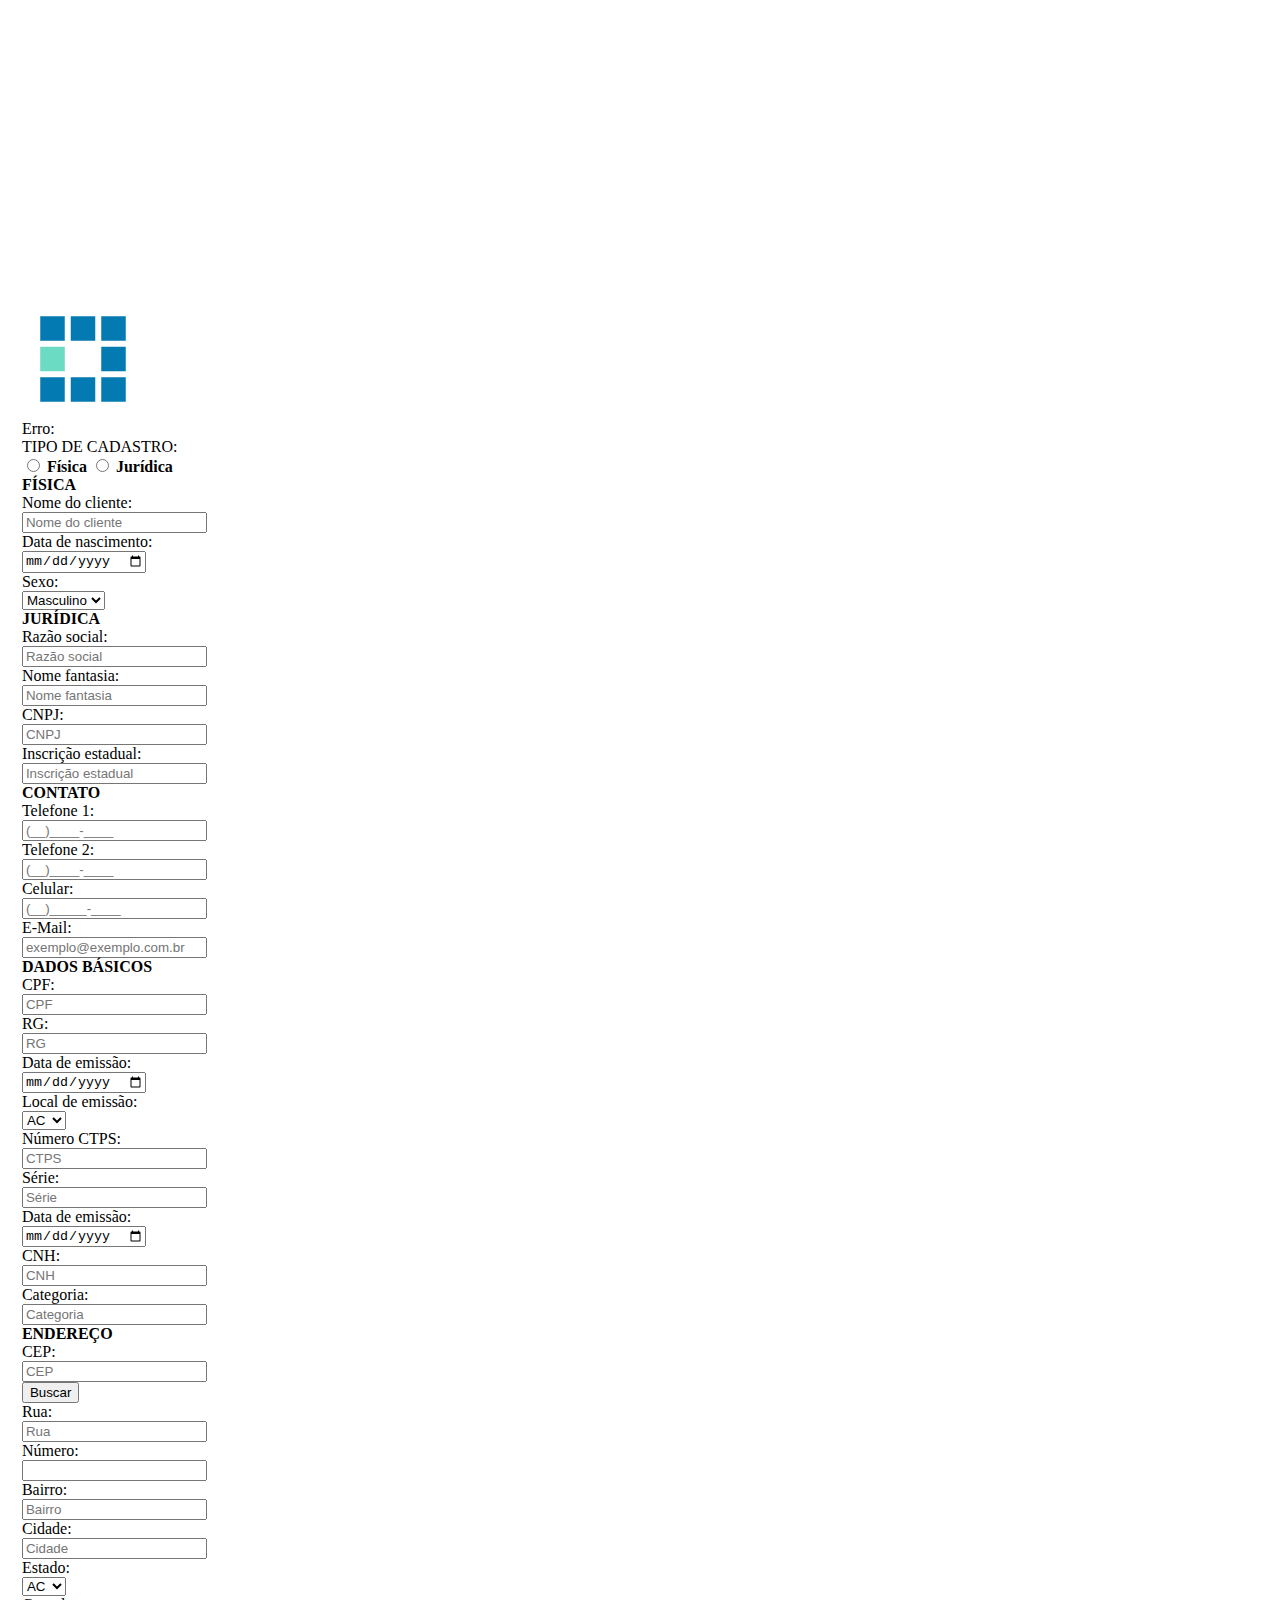
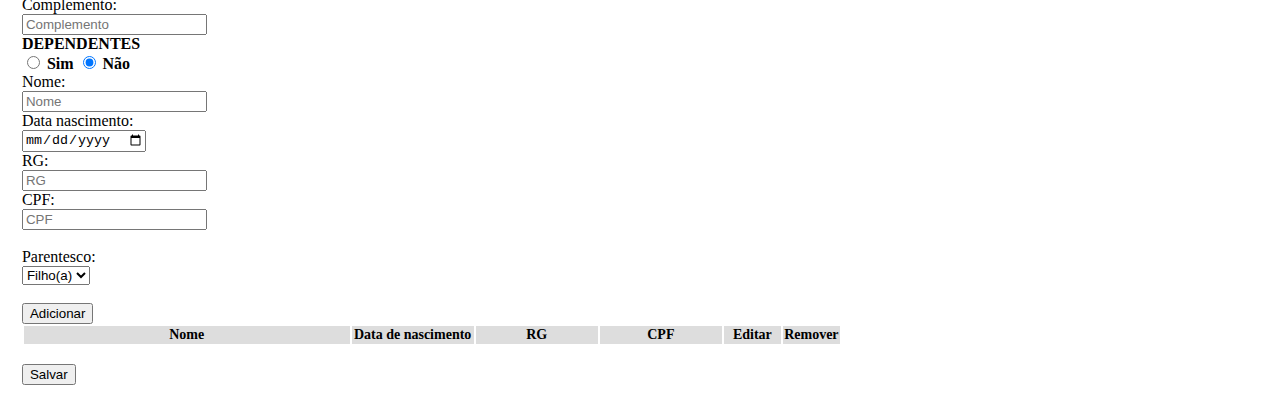
<file: Pages/cadastro_cliente.html>
<!DOCTYPE>
<html>
	<head>
		<title></title>

		
	</head>

<body>
	
	<div class="container" >
		<div class="row" >
			<div class="col-md-9" id="content" >
				
				<!--SCRIPTS -->
				<script type="text/javascript" src="../Content/js/JsPages/mascara/jquery.maskedinput-1.3.1.min.js"> </script>
				<script type="text/javascript" src="../Content/js/JsPages/cadastro_cliente.js"> 					</script>
				<!-- CSS -->
				<link rel="stylesheet" media="screen" href="../Content/css/CssPages/cadastro_cliente.css" />

				<div class="modal js-loading-bar">
					<div class="modal-dialog">   
				    	<div class="col-sm-5"></div><img class="loading" src="../Content/img/loading.gif" />  
				 	</div>
				</div>
				<div class="alert alert-danger col-sm-12" role="alert" id="alertInfo">
				  	<div class="col-sm-11">
				  		<span class="glyphicon glyphicon-exclamation-sign" aria-hidden="true"></span>
						<span class="sr-only">Erro:</span>
  						<label id="lblMessage"></label>
					</div>
  					<div class="col-sm-1">
						<span class="glyphicon glyphicon-remove remove-alert" aria-hidden="true"></span>
					</div>
					
				</div>

				<!-- FORM -->
				<form class="form-horizontal" id="frmCadCliente" required="false">
					<div class="form-group" >
						<div class="col-sm-4"></div>
						<label class="control-label">TIPO DE CADASTRO:</label>
						<div class="btn-group" data-toggle="buttons">
							<label class="btn btn-primary active" id="rdnFisica">
								<input type="radio" name="options" autocomplete="off" checked> <b>Física</b>
							</label>
							<label class="btn btn-primary" id="rdnJuridica">
								<input type="radio" name="options"  autocomplete="off"> <b>Jurídica</b>
							</label>
						</div>
					</div>
					<!-- PANEL PESSOA FÍSICA -->
					<div class="panel panel-primary " id="pnlFisica">
						<div class="panel-heading"><b>FÍSICA</b></div>
						<div class="panel-body">
						  	<div class="form-group" >
								<label class="col-sm-2  control-label col-sm-offset-0 ">Nome do cliente:</label>
							    <div class="col-sm-6" >
							    	<input type="input" class="form-control" id="txtClient" placeholder="Nome do cliente" required>
							    </div>
							    <label class="col-sm-2 control-label label-data" >Data de nascimento:</label>
							    <div class="col-sm-2">
							    	<input type="Date" class="form-control" id="txtDataNascimento" placeholder="dd/mm/aaaa" required>
							    </div>
							</div>
							<div class="form-group" >
								<label class="col-sm-2  control-label">Sexo:</label>
							    <div class="col-sm-2">
							    	<select class="form-control">
							    		<option>Masculino</option>
							    		<option>Feminino</option>
							    	</select>
							    </div>
							</div>
					  	</div>
					</div><!-- END PANEL PESSOA FÍSICA -->
					<!-- PANEL PESSOA JURIDICA -->
					<div class="panel panel-primary rdb-disable" id="pnlJuridica">
						<div class="panel-heading"><b>JURÍDICA</b></div>
						<div class="panel-body">
						  	<div class="form-group" >
								<label class="col-sm-2  control-label">Razão social:</label>
							    <div class="col-sm-4" >
							    	<input type="input" class="form-control" id="txtRazaoSocial" placeholder="Razão social" required>
							    </div>
							    <label class="col-sm-2 control-label label-data" >Nome fantasia:</label>
							    <div class="col-sm-4">
							    	<input type="Data" class="form-control" id="txtNomeFantasia" placeholder="Nome fantasia" required>
							    </div>
							</div>
							<div class="form-group" >
								<label class="col-sm-2  control-label">CNPJ:</label>
							    <div class="col-sm-2">
							    	<input type="Data" class="form-control" id="txtCNPJ" placeholder="CNPJ" required>
							    </div>
							    <div class="col-sm-2" ></div>
							    <label class="col-md-2 control-label" >Inscrição estadual:</label>
							    <div class="col-sm-2">
							    	<input type="Data" class="form-control" id="txtInscEstadual" placeholder="Inscrição estadual" required>
							    </div>
							</div>
					  	</div>
					</div><!-- END PANEL PESSOA JURIDICA -->
					<!-- PANEL CONTATO -->
					<div class="panel panel-primary rdb-disable" id="pnlJuridica">
						<div class="panel-heading"><b>CONTATO</b></div>
						<div class="panel-body">
						  	<div class="form-group" >
								<label class="col-sm-2  control-label">Telefone 1:</label>
							    <div class="col-sm-2" >
							    	<input type="input" class="form-control" id="txtTel1" placeholder="(__)____-____" required>
							    </div>
							    <label class="col-sm-2 control-label label-data" >Telefone 2:</label>
							    <div class="col-sm-2">
							    	<input type="input" class="form-control" id="txtTel2" placeholder="(__)____-____">
							    </div>
							    <label class="col-sm-2  control-label">Celular:</label>
							    <div class="col-sm-2">
							    	<input type="input" class="form-control" id="txtCel" placeholder="(__)_____-____">
							    </div>
							</div>
							<div class="form-group" >
								<label class="col-sm-2  control-label">E-Mail:</label>
							    <div class="col-sm-6">
							    	<input type="input" class="form-control" id="txtCNPJ" placeholder="exemplo@exemplo.com.br">
							    </div>
							</div>
					  	</div>
					</div><!-- END PANEL CONTATO -->
					<!-- PANEL DADOS BÁSICOS -->
					<div class="panel panel-primary" id="pnlDatadosBasicos">
						<div class="panel-heading"><b>DADOS BÁSICOS</b></div>
						<div class="panel-body">
							<div class="form-group" >
								<label class="col-sm-2  control-label">CPF:</label>
							    <div class="col-sm-2">
							    	<input type="input" class="form-control" id="txtCPF" placeholder="CPF" required>
							    </div>
							</div>
							<div class="form-group" >
								<label class="col-sm-2 control-label">RG:</label>
							    <div class="col-sm-2">
							    	<input type="" class="form-control" id="txtRG" placeholder="RG" required>
							    </div>
							    <label class="col-sm-2 control-label" >Data de emissão:</label>
							    <div class="col-sm-2" >
							    	<input type="date" class="form-control" id="txtDtEmissaoRG" placeholder="dd/mm/aaaa" required>
							    </div>
							    <label class="col-sm-2 control-label">Local de emissão:</label>
							    <div class="col-sm-1" style="width:9%">
							    	<select class="form-control">
							    		<option>AC</option>
							    		<option>AL</option>
							    		<option>AM</option>
							    		<option>BA</option>
							    		<option>CE</option>
							    		<option>DF</option>
							    		<option>ES</option>
							    		<option>GO</option>
							    		<option>MA</option>
							    		<option>MT</option>
							    		<option>MS</option>
							    		<option>MG</option>
							    		<option>PA</option>
							    		<option>PB</option>
							    		<option>PR</option>
							    		<option>PE</option>
							    		<option>PI</option>
							    		<option>RJ</option>
							    		<option>RN</option>
							    		<option>RS</option>
							    		<option>RO</option>
							    		<option>RR</option>
							    		<option>SC</option>
							    		<option>SP</option>
							    		<option>SE</option>
							    		<option>TO</option>
							    	</select>
							    </div>
							</div>
							<div class="form-group" >
								<label class="col-sm-2 control-label">Número CTPS:</label>
							    <div class="col-sm-2">
							    	<input type="input" class="form-control" id="txtCTPS" placeholder="CTPS" required>
							    </div>
							    <label class="col-sm-2 control-label">Série:</label>
							    <div class="col-sm-1" >
							    	<input type="input" class="form-control" id="txtSerie" placeholder="Série" required>
							    </div>
							    <div class="col-sm-1" ></div>
							     <label class="col-sm-2 control-label">Data de emissão:</label>
							    <div class="col-sm-2" >
							    	<input type="Date" class="form-control" id="txtDtEmissaoCTPS" placeholder="dd/mm/aaaa" required>
							    </div>
							</div>
							<div class="form-group" >
								<label class="col-sm-2 control-label">CNH:</label>
							    <div class="col-sm-2">
							    	<input type="input" class="form-control" id="txtCNH" placeholder="CNH" required>
							    </div>
							    <label class="col-sm-2 control-label">Categoria:</label>
							    <div class="col-sm-2" >
							    	<input type="input" class="form-control" id="txtCategoria" placeholder="Categoria" required>
							    </div>
							</div>
						</div>
					</div>	<!-- END PANEL DADOS BÁSICOS -->

					<!-- PANEL ENDEREÇO -->
					<div class="panel panel-primary">
						<div class="panel-heading"><b>ENDEREÇO</b></div>
						<div class="panel-body">
							<div class="form-group">
								<label class="col-sm-2 control-label">CEP:</label>
							    <div class="col-sm-2">
							    	<input type="input" class="form-control" id="txtCEP" placeholder="CEP" required>
							    </div>
							    <div class="col-xs-1">
									<button type="button" class="btn btn-default" id="btnSeachCEP">
										<span class="glyphicon glyphicon-search" aria-hidden="true"></span> Buscar
									</button>
								</div>
							</div>
					    	<div class="form-group" >
								<label class="col-sm-2 control-label">Rua:</label>
							    <div class="col-sm-6">
							    	<input type="input" class="form-control" id="txtRua" placeholder="Rua" required>
							    </div>
							    <div class="col-sm-1"></div>
							    <label class="col-sm-1 control-label">Número:</label>
							    <div class="col-sm-1" style="width:9%" >
							    	<input type="input" class="form-control" id="txtNumero" placeholder="" rquired>
							    </div>
							</div>
							<div class="form-group" >
								<label class="col-sm-2 control-label">Bairro:</label>
							    <div class="col-sm-3">
							    	<input type="input" class="form-control" id="txtBairro" placeholder="Bairro" required>
							    </div>
							    <label class="col-sm-1 control-label">Cidade:</label>
							    <div class="col-sm-3" >
							    	<input type="input" class="form-control" id="txtCidade" placeholder="Cidade" required>
							    </div>
							    <label class="col-sm-1 control-label">Estado:</label>
							   	<div class="col-sm-1" style="width:9%">
							    	<select class="form-control" id="slcEstadoEnd">
							    		<option>AC</option>
							    		<option>AL</option>
							    		<option>AM</option>
							    		<option>BA</option>
							    		<option>CE</option>
							    		<option>DF</option>
							    		<option>ES</option>
							    		<option>GO</option>
							    		<option>MA</option>
							    		<option>MT</option>
							    		<option>MS</option>
							    		<option>MG</option>
							    		<option>PA</option>
							    		<option>PB</option>
							    		<option>PR</option>
							    		<option>PE</option>
							    		<option>PI</option>
							    		<option>RJ</option>
							    		<option>RN</option>
							    		<option>RS</option>
							    		<option>RO</option>
							    		<option>RR</option>
							    		<option>SC</option>
							    		<option>SP</option>
							    		<option>SE</option>
							    		<option>TO</option>
							    	</select>
							    </div>
							</div>
							<div class="form-group" >
								<label class="col-sm-2 control-label">Complemento:</label>
							    <div class="col-sm-3">
							    	<input type="input" class="form-control" id="txtComplemento" placeholder="Complemento">
							    </div>
							</div>
					  	</div>
					</div><!-- END PANEL ENDEREÇO -->
					<!-- PANEL DEPENDENTES -->
								
					<div class="panel panel-primary" id="pnlDependentes">
						<div class="panel-heading"><b>DEPENDENTES</b>
							<div class="btn-group" data-toggle="buttons">
								<label class="btn btn-default" id="rdnSimDependente">
									<input type="radio" name="options" autocomplete="off" > <b>Sim</b>
								</label>
								<label class="btn btn-default active" id="rdnNaoDependente">
									<input type="radio" name="options"  autocomplete="off" checked > <b>Não</b>
								</label>
							</div>
						</div>
						<div class="panel-body" id="pnlBodyDependente">
							<div class="form-group">
								<label class="col-sm-2 control-label">Nome:</label>
							    <div class="col-sm-6">
							    	<input type="input" class="form-control" id="txtNomeDependente" placeholder="Nome" required>
							    </div>
							    <label class="col-sm-2 control-label">Data nascimento:</label>
							    <div class="col-sm-2" >
							    	<input type="Date" class="form-control" id="txtDtNascimentoDependente" placeholder="dd/mm/aaaa">
							    </div>
							</div>
							<div class="form-group">
								<label class="col-sm-2 control-label">RG:</label>
							    <div class="col-sm-2">
							    	<input type="input" class="form-control" id="txtRGDependente" placeholder="RG" required>
							    </div>
							    <label class="col-sm-1  control-label">CPF:</label>
							    <div class="col-sm-2">
							    	<input type="input" class="form-control" id="txtCPFDependente" placeholder="CPF" required>
							    </div>
							    <div class="col-sm-1">&nbsp</div>
							    <label class="col-sm-2 control-label">Parentesco:</label>
							    <div class="col-sm-2" >
							    	<select class="form-control">
							    		<option>Filho(a)</option>
							    	</select>
							    </div>
							</div>
							<div class="form-group">
								<div class="col-sm-2">&nbsp</div>
								<div class="col-sm-1">
										<button id="btnAddDependent" type="button" class="btn btn-default btn-responsive" >
											<span class="glyphicon glyphicon-plus" aria-hidden="true"></span> Adicionar
										</button>
										<button id="btnEditDependent" type="button" class="btn btn-default" style="display:none;" >
											<span class="glyphicon glyphicon-saved" aria-hidden="true"></span> Salvar edição
										</button>
								</div>
							</div>
							<div class="form-group">
								<table class="table table-striped table-bordered">
									<thead>
										<tr bgcolor="dddddd" class="">
											<th class="column-formated-1">Nome</th>
											<th class="column-formated-2">Data de nascimento</th>
											<th class="column-formated-2">RG</th>
											<th class="column-formated-2">CPF</th>
											<th class="column-formated-3" >Editar</th>
											<th class="column-formated-3">Remover</th>
										</tr>
									</thead>
									<tbody id="tbItens">
									</tbody>
								</table>
							</div>
						</div>
					</div><!-- END DEPENDENTES -->
					<!-- PANEL SALVAR -->
					<div class="form-group">
							<div class="col-sm-5">&nbsp</div>
							<div class="col-sm-1">
								<button type="submit" class="btn btn-lg btn-primary">
								  <i class="glyphicon glyphicon-floppy-save icon-white"></i> Salvar
								</button>
							</div>
					</div><!-- PANEL SALVAR -->
				</form><!-- END FORM -->
			</div>
		</div>
	</div>
</body>
</html>
</file>
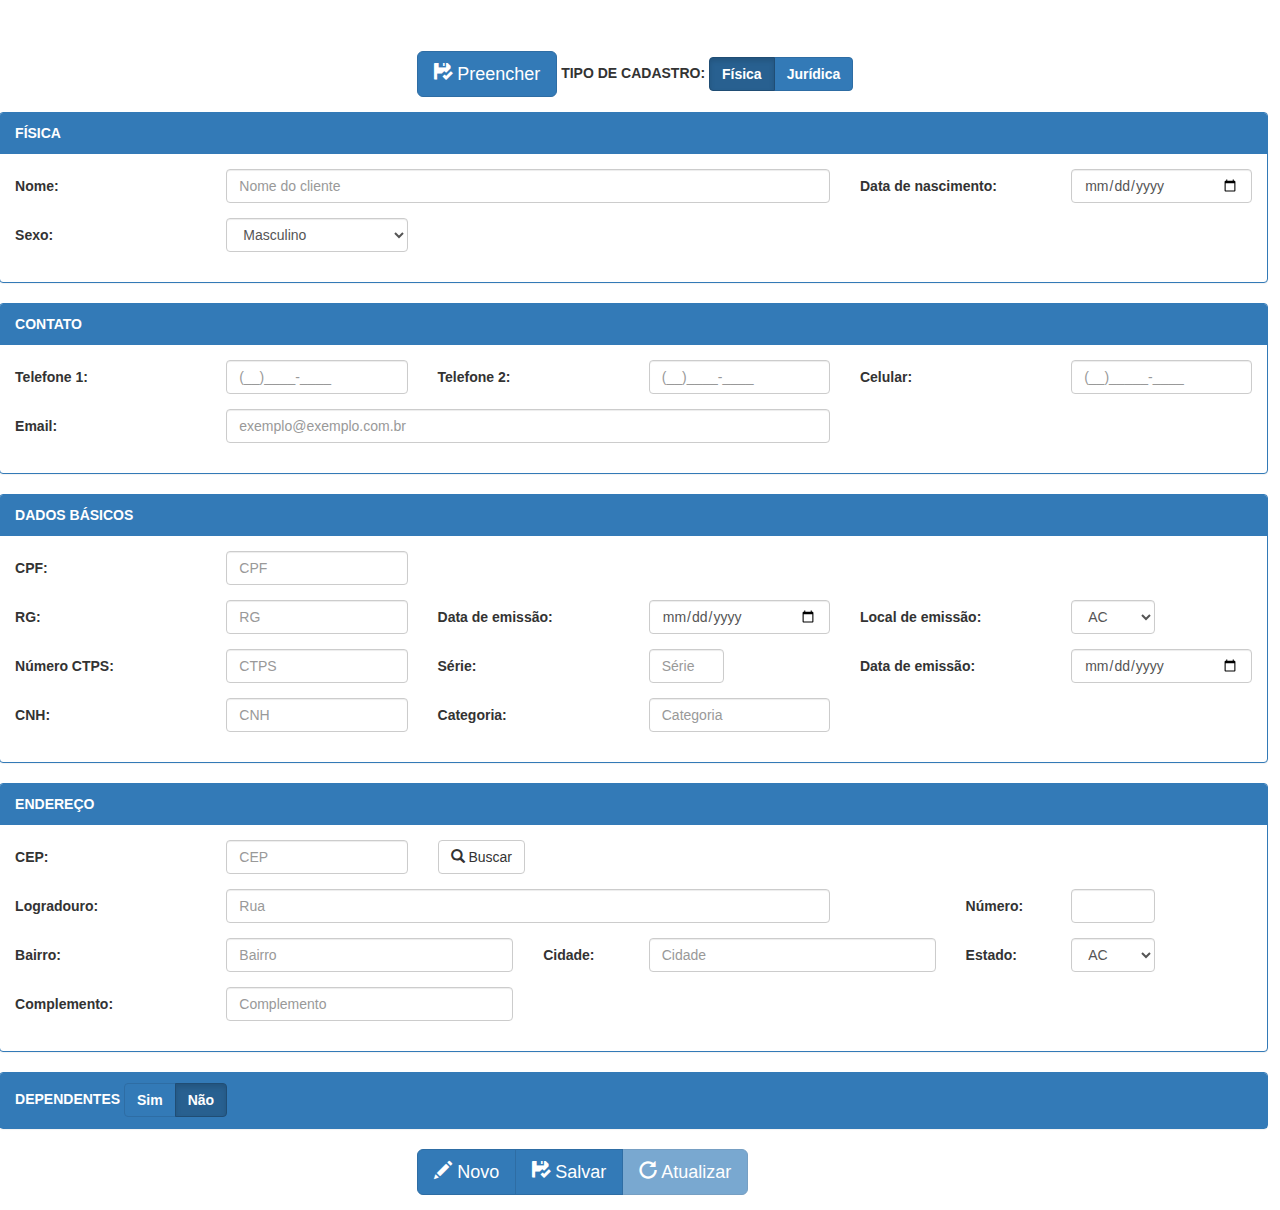
<file: view/cadastro_cliente.html>
<!DOCTYPE html>
<html>
	<head>
		<title></title>

		<!--META -->
		 <meta http-equiv="content-type" content="text/html; charset=utf-8">
        <meta http-equiv="X-UA-Compatible" content="IE=8;FF=3;OtherUA=4" >
        <meta name="viewport" content="width=device-width, user-scalable=no">

		<!-- SCRIPTS -->
		<script type="text/javascript" src="../Content/js/jquery-1.11.2.min.js"> 							</script>
		<script type="text/javascript" src="../Content/js/bootstrap.js"> 		 							</script>
		<script type="text/javascript" src="../Content/js/bootstrap.min.js"> 								</script>
		<script type="text/javascript" src="../Content/js/JsPages/mascara/jquery.maskedinput-1.3.1.min.js"> </script>
		<script type="text/javascript" src="../Content/js/bootstrap-table/src/bootstrap-table.js">		</script>
		 <!-- // <script type="text/javascript" src="../Content/js/JsPages/cadastro_cliente.js"> 					</script> -->

		<!-- CSS -->
		<link rel="stylesheet" media="screen" href="../Content/css/bootstrap.css" />
		<link rel="stylesheet" media="screen" href="../Content/css/bootstrap.min.css" />
		<link rel="stylesheet" media="screen" href="../Content/css/bootstrap-responsive.css" />
		<link rel="stylesheet" media="screen" href="../Content/css/bootstrap-responsive.min.css" />
		<link rel="stylesheet" media="screen" href="../Content/css/CssPages/cadastro_cliente.css" />
		<link rel="stylesheet" media="screen" href="../Content/js/bootstrap-table/src/bootstrap-table.css" />
		
	</head>

<body>
	
	<div class="container" >
		<div class="row" >
			<div class="" id="content" >
				<!--META -->
				<meta http-equiv="content-type" content="text/html; charset=utf-8">
		        <meta http-equiv="X-UA-Compatible" content="IE=8;FF=3;OtherUA=4" >
		        <meta name="viewport" content="width=device-width, user-scalable=no">
				<!--SCRIPTS -->
				<script type="text/javascript" src="../Content/js/JsPages/mascara/jquery.maskedinput-1.3.1.min.js"> </script>
				<script type="text/javascript" src="../Content/js/bootstrap-table/src/bootstrap-table.js">		</script>
				<script type="text/javascript" src="../Content/js/JsPages/cadastro_cliente.js"> 					</script>
				<!-- CSS -->
				<link rel="stylesheet" media="screen" href="../Content/css/CssPages/cadastro_cliente.css" />
				<link rel="stylesheet" media="screen" href="../Content/js/bootstrap-table/src/bootstrap-table.css" />

				<div class="modal js-loading-bar">
					<div class="modal-dialog">   
				    	<div class="col-sm-5"></div><img class="loading" src="../Content/img/loading.gif" />  
				 	</div>
				</div>
				<div class="alert alert-danger col-sm-12" role="alert" id="alertInfo">
				  	<div class="col-sm-11">
				  		<span class="glyphicon glyphicon-exclamation-sign" aria-hidden="true"></span>
						<span class="sr-only">Erro:</span>
  						<label id="lblMessage"></label>
					</div>
  					<div class="col-sm-1">
						<span class="glyphicon glyphicon-remove remove-alert" aria-hidden="true"></span>
					</div>
					
				</div>

				<!-- FORM -->
				<form class="form-horizontal" action="" method="post" id="frmCadCliente" accept-charset="utf-8" 	 novalidate >
					<div class="form-group" >
						<div class="col-sm-4"></div>
						<button type="button" id="btnPreencher" class="btn btn-lg btn-primary">
							  <span class="glyphicon glyphicon-floppy-saved icon-white"></span> Preencher
							</button>
						<input type="text" id="idCliente" name="ID_CLIENTE" value="0">
						<label class="control-label">TIPO DE CADASTRO:</label>
						<div class="btn-group" data-toggle="buttons">

							<label class="btn btn-primary active" id="rdnFisica">
								<input type="radio" name="FISICA" autocomplete="off" checked> <b>Física</b>
							</label>
							<label class="btn btn-primary" id="rdnJuridica">
								<input type="radio" name="JURIDICA"  autocomplete="off"> <b>Jurídica</b>
							</label>
						</div>
					</div>
					<!-- PANEL PESSOA FÍSICA -->
					<div class="panel panel-primary " id="pnlFisica">
						<div class="panel-heading"><b>FÍSICA</b></div>
						<div class="panel-body">
						  	<div class="form-group" >
								<label class="col-sm-2  control-label col-sm-offset-0 ">Nome:</label>
							    <div class="col-sm-6" >
							    	<input type="input" class="form-control" id="txtClient" placeholder="Nome do cliente" name="CLI_NOME" >
							    </div>
							    <label class="col-sm-2 control-label label-data" >Data de nascimento:</label>
							    <div class="col-sm-2">
							    	<input type="Date" class="form-control" id="txtDataNascimento" placeholder="dd/mm/aaaa" name="CLI_DT_NASC">
							    </div>
							</div>
							<div class="form-group" >
								<label class="col-sm-2  control-label">Sexo:</label>
							    <div class="col-sm-2">
							    	<select class="form-control" name="CLI_SEXO">
							    		<option>Masculino</option>
							    		<option>Feminino</option>
							    	</select>
							    </div>
							</div>
					  	</div>
					</div><!-- END PANEL PESSOA FÍSICA -->
					<!-- PANEL PESSOA JURIDICA -->
					<div class="panel panel-primary rdb-disable" id="pnlJuridica">
						<div class="panel-heading"><b>JURÍDICA</b></div>
						<div class="panel-body">
						  	<div class="form-group" >
								<label class="col-sm-2  control-label">Razão social:</label>
							    <div class="col-sm-4" >
							    	<input type="input" class="form-control" id="txtRazaoSocial" placeholder="Razão social" name="CLI_RAZ_SOCIAL" >
							    </div>
							    <label class="col-sm-2 control-label label-data" >Nome fantasia:</label>
							    <div class="col-sm-4">
							    	<input type="Data" class="form-control" id="txtNomeFantasia" placeholder="Nome fantasia" name="CLI_NOME_FANT" >
							    </div>
							</div>
							<div class="form-group" >
								<label class="col-sm-2  control-label">CNPJ:</label>
							    <div class="col-sm-2">
							    	<input type="Data" class="form-control" id="txtCNPJ" placeholder="CNPJ"  maxLength="17" name="CLI_CNPJ">
							    </div>
							    <div class="col-sm-2" ></div>
							    <label class="col-md-2 control-label" >Inscrição estadual:</label>
							    <div class="col-sm-2">
							    	<input type="Data" class="form-control" id="txtInscEstadual" placeholder="Inscrição estadual"name="CLI_INSC_ESTADUAL" >
							    </div>
							</div>
					  	</div>
					</div><!-- END PANEL PESSOA JURIDICA -->
					<!-- PANEL CONTATO -->
					<div class="panel panel-primary rdb-disable" id="pnlContato">
						<div class="panel-heading"><b>CONTATO</b></div>
						<div class="panel-body">
						  	<div class="form-group" >
								<label class="col-sm-2  control-label">Telefone 1:</label>
							    <div class="col-sm-2" >
							    	<input type="input" class="form-control" id="txtTel1" placeholder="(__)____-____"  maxLength="14" required name="CLI_TEL" pattern="\([0-9]{2}\) [0-9]{4,6}-[0-9]{3,4}$" >
							    </div>
							    <label class="col-sm-2 control-label label-data" >Telefone 2:</label>
							    <div class="col-sm-2">
							    	<input type="input" class="form-control" id="txtTel2" placeholder="(__)____-____"  maxLength="14" name="CLI_TEL2" pattern="\([0-9]{2}\) [0-9]{4,6}-[0-9]{3,4}$" >
							    </div>
							    <label class="col-sm-2  control-label">Celular:</label>
							    <div class="col-sm-2">
							    	<input type="input" class="form-control" id="txtCel" placeholder="(__)_____-____"  maxLength="15" name="CLI_CEL" pattern="\([0-9]{2}\) [0-9]{4,6}-[0-9]{3,4}$" >
							    </div>
							</div>
							<div class="form-group" >
								<label class="col-sm-2  control-label">Email:</label>
							    <div class="col-sm-6">
							    	<input type="input" class="form-control"  id="txtEmail" placeholder="exemplo@exemplo.com.br" name="CLI_EMAIL" pattern="[a-z0-9._%+-]+@[a-z0-9.-]+\.[a-z]{2,4}$">
							    </div>
							</div>
					  	</div>
					</div><!-- END PANEL CONTATO -->
					<!-- PANEL DADOS BÁSICOS -->
					<div class="panel panel-primary" id="pnlDatadosBasicos">
						<div class="panel-heading"><b>DADOS BÁSICOS</b></div>
						<div class="panel-body">
							<div class="form-group" >
								<label class="col-sm-2  control-label">CPF:</label>
							    <div class="col-sm-2">
							    	<input type="input" class="form-control" id="txtCPF" placeholder="CPF"  maxLength="14"  name="CLI_CPF" pattern="\d{3}\.\d{3}\.\d{3}-\d{2}">
							    </div>
							</div>
							<div class="form-group" >
								<label class="col-sm-2 control-label">RG:</label>
							    <div class="col-sm-2">
							    	<input type="input" class="form-control" id="txtRG" placeholder="RG" minLength="8"  name="CLI_RG_NUM" >
							    </div>
							    <label class="col-sm-2 control-label" >Data de emissão:</label>
							    <div class="col-sm-2" >
							    	<input type="date" class="form-control" id="txtDtEmissaoRG" placeholder="dd/mm/aaaa"  name="CLI_RG_DT_EMIS" >
							    </div>
							    <label class="col-sm-2 control-label">Local de emissão:</label>
							    <div class="col-sm-1" style="width:9%">
							    	<select class="form-control" name="CLI_RG_LOC_EMIS">
							    		<option>AC</option>
							    		<option>AL</option>
							    		<option>AM</option>
							    		<option>BA</option>
							    		<option>CE</option>
							    		<option>DF</option>
							    		<option>ES</option>
							    		<option>GO</option>
							    		<option>MA</option>
							    		<option>MT</option>
							    		<option>MS</option>
							    		<option>MG</option>
							    		<option>PA</option>
							    		<option>PB</option>
							    		<option>PR</option>
							    		<option>PE</option>
							    		<option>PI</option>
							    		<option>RJ</option>
							    		<option>RN</option>
							    		<option>RS</option>
							    		<option>RO</option>
							    		<option>RR</option>
							    		<option>SC</option>
							    		<option>SP</option>
							    		<option>SE</option>
							    		<option>TO</option>
							    	</select>
							    </div>
							</div>
							<div class="form-group" >
								<label class="col-sm-2 control-label">Número CTPS:</label>
							    <div class="col-sm-2">
							    	<input type="input" class="form-control" id="txtCTPS" placeholder="CTPS"  name="CLI_CTPS_NUM">
							    </div>
							    <label class="col-sm-2 control-label">Série:</label>
							    <div class="col-sm-1" >
							    	<input type="input" class="form-control" id="txtSerie" placeholder="Série"  name="CLI_CTPS_SERIE">
							    </div>
							    <div class="col-sm-1" ></div>
							     <label class="col-sm-2 control-label">Data de emissão:</label>
							    <div class="col-sm-2" >
							    	<input type="Date" class="form-control" id="txtDtEmissaoCTPS" placeholder="dd/mm/aaaa"   name="CLI_CTPS_DT_EMIS">
							    </div>
							</div>
							<div class="form-group" >
								<label class="col-sm-2 control-label">CNH:</label>
							    <div class="col-sm-2">
							    	<input type="input" class="form-control" id="txtCNH" placeholder="CNH"  name="CLI_CNH">
							    </div>
							    <label class="col-sm-2 control-label">Categoria:</label>
							    <div class="col-sm-2" >
							    	<input type="input" class="form-control" id="txtCategoria" placeholder="Categoria" name="CLI_CNH_CAT">
							    </div>
							</div>
						</div>
					</div>	<!-- END PANEL DADOS BÁSICOS -->

					<!-- PANEL ENDEREÇO -->
					<div class="panel panel-primary" id="pnlEndereco">
						<div class="panel-heading"><b>ENDEREÇO</b></div>
						<div class="panel-body">
							<div class="form-group">
								<label class="col-sm-2 control-label">CEP:</label>
							    <div class="col-sm-2">
							    	<input type="input" class="form-control" id="txtCEP" placeholder="CEP"  maxLength="9" required name="CLI_END_CEP" pattern="\d{5}\-\d{3}">
							    </div>
							    <div class="col-xs-1">
									<button type="button" class="btn btn-default" id="btnSeachCEP">
										<span class="glyphicon glyphicon-search" aria-hidden="true"></span> Buscar
									</button>
								</div>
							</div>
					    	<div class="form-group" >
								<label class="col-sm-2 control-label">Logradouro:</label>
							    <div class="col-sm-6">
							    	<input type="input" class="form-control" id="txtRua" placeholder="Rua" required name="CLI_LOGRADOURO">
							    </div>
							    <div class="col-sm-1"></div>
							    <label class="col-sm-1 control-label">Número:</label>
							    <div class="col-sm-1" style="width:9%" >
							    	<input type="input" class="form-control" id="txtNumero" placeholder="" rquired name="CLI_END_NUM">
							    </div>
							</div>
							<div class="form-group" >
								<label class="col-sm-2 control-label">Bairro:</label>
							    <div class="col-sm-3">
							    	<input type="input" class="form-control" id="txtBairro" placeholder="Bairro" required name="CLI_END_BAIRRO">
							    </div>
							    <label class="col-sm-1 control-label">Cidade:</label>
							    <div class="col-sm-3" >
							    	<input type="input" class="form-control" id="txtCidade" placeholder="Cidade" required name="CLI_END_CIDADE">
							    </div>
							    <label class="col-sm-1 control-label">Estado:</label>
							   	<div class="col-sm-1" style="width:9%">
							    	<select class="form-control" id="slcEstadoEnd"  name="CLI_END_UF">
							    		<option>AC</option>
							    		<option>AL</option>
							    		<option>AM</option>
							    		<option>BA</option>
							    		<option>CE</option>
							    		<option>DF</option>
							    		<option>ES</option>
							    		<option>GO</option>
							    		<option>MA</option>
							    		<option>MT</option>
							    		<option>MS</option>
							    		<option>MG</option>
							    		<option>PA</option>
							    		<option>PB</option>
							    		<option>PR</option>
							    		<option>PE</option>
							    		<option>PI</option>
							    		<option>RJ</option>
							    		<option>RN</option>
							    		<option>RS</option>
							    		<option>RO</option>
							    		<option>RR</option>
							    		<option>SC</option>
							    		<option>SP</option>
							    		<option>SE</option>
							    		<option>TO</option>
							    	</select>
							    </div>
							</div>
							<div class="form-group" >
								<label class="col-sm-2 control-label">Complemento:</label>
							    <div class="col-sm-3">
							    	<input type="input" class="form-control" id="txtComplemento" placeholder="Complemento" name="CLI_END_COMPLE">
							    </div>
							</div>
					  	</div>
					</div><!-- END PANEL ENDEREÇO -->
					<!-- PANEL DEPENDENTES -->		
					<div class="panel panel-primary" id="pnlDependentes">
						<div class="panel-heading"><b>DEPENDENTES</b>
							<div class="btn-group" data-toggle="buttons">
								<label class="btn btn-primary" id="btnDependSim">
									<input type="radio"  autocomplete="off"> <b>Sim</b>
								</label>
								<label class="btn btn-primary active" id="btnDependNao">
									<input type="radio"   autocomplete="off" checked> <b>Não</b>
								</label>
							</div>
						</div>
						<div class="panel-body" id="pnlBodyDependente">
							<div class="form-group">
								<label class="col-sm-2 control-label">Nome:</label>
							    <div class="col-sm-6">
							    	<input type="input" class="form-control" id="txtNomeDependente" placeholder="Nome" >
							    </div>
							    <label class="col-sm-2 control-label">Data nascimento:</label>
							    <div class="col-sm-2" >
							    	<input type="Date" class="form-control" id="txtDtNascimentoDependente" placeholder="dd/mm/aaaa">
							    </div>
							</div>
							<div class="form-group">
								<label class="col-sm-2 control-label">RG:</label>
							    <div class="col-sm-2">
							    	<input type="input" class="form-control" id="txtRGDependente" placeholder="RG"  minLength="8" >
							    </div>
							    <label class="col-sm-1  control-label">CPF:</label>
							    <div class="col-sm-2">
							    	<input type="input" class="form-control" id="txtCPFDependente" placeholder="CPF"  maxLength="14"  pattern="\d{3}\.\d{3}\.\d{3}-\d{2}">
							    </div>
							    <div class="col-sm-1">&nbsp</div>
							    <label class="col-sm-2 control-label">Parentesco:</label>
							    <div class="col-sm-2" >
							    	<select class="form-control" id="slcParentesco">
							    		<option>Filho(a)</option>
							    		<option>Pais</option>
							    		<option>Avós</option>
							    		<option>Irmão(s)</option>
							    	</select>
							    </div>
							</div>
							<div class="form-group">
								<div class="col-sm-2">&nbsp</div>
								<div class="col-sm-1">
										<button id="btnAddDependent" type="button" class="btn btn-default btn-responsive" >
											<span class="glyphicon glyphicon-plus" aria-hidden="true"></span> Adicionar
										</button>
										<button id="btnEditDependent" type="button" class="btn btn-default" style="display:none;" >
											<span class="glyphicon glyphicon-saved" aria-hidden="true"></span> Salvar edição
										</button>
								</div>
							</div>
							<div class="form-group">
								<table id="tblDependente"   data-search="true" data-height="299"  data-show-toggle="true" data-pagination="true" >
									<thead>
										<tr>
											<th data-field="INDEX" 		class="column-formated-4">INDEX</th>
											<th data-field="ID" 		class="column-formated-4">ID</th>
											<th data-field="NOME" 		class="column-formated-1">Nome</th>
											<th data-field="DT_NASC" 	class="column-formated-2">Data de nascimento</th>
											<th data-field="RG" 		class="column-formated-2">RG</th>
											<th data-field="CPF" 		class="column-formated-2">CPF</th>
											<th data-field="PARENTESCO" class="column-formated-2">Parentesco</th>
											<th data-field="EDIT" 		data-formatter="opEditDep" data-events="operateEvents"class="column-formated-3"  >Editar</th>
											<th data-field="DELETE" 	data-formatter="opDeleteDep" data-events="operateEvents" 			   class="column-formated-3">Remover</th>
										</tr>
									</thead>
									<tbody id="tbItens">
									</tbody>
								</table>
							</div>
						</div>
					</div><!-- END DEPENDENTES -->
					<!-- PANEL SALVAR -->
					<div class="form-group">
						<div class="col-sm-4">&nbsp</div>
						<div class="btn-group btn-group-lg" role="group">
							<button type="button" id="btnNovo" class="btn btn-lg btn-primary" >
							  <span class="glyphicon glyphicon-pencil"></span> Novo
							</button>
							<button type="submit" id="btnSalvar" class="btn btn-lg btn-primary">
							  <span class="glyphicon glyphicon-floppy-saved icon-white"></span> Salvar
							</button>
							<button type="submit" id="btnAtualizar" class="btn btn-lg btn-primary" disabled >
							  <span class="glyphicon glyphicon-repeat"></span> Atualizar
							</button>
						</div>							
					</div><!-- PANEL SALVAR -->
				</form><!-- END FORM -->
				<!-- MODAL DEPENDENTE -->
				<div id="modalDependente" class="modal fade bs-example-modal-sm" tabindex="-1" role="dialog" aria-labelledby="mySmallModalLabel" aria-hidden="true">
  					<div class="modal-dialog modal-sm">
    					<div class="modal-content">
      						<div class="modal-header">
						        <button type="button" class="close" data-dismiss="modal" aria-label="Close"><span aria-hidden="true">&times;</span></button>
						        <h4 class="modal-title" id="myModalLabel">Aviso</h4>
						   	</div>
						   	<div class="modal-body">
       							 
						    </div>
						    <div class="modal-footer">
						    	<button id="btnSimDependente" type="button" class="btn btn-primary" data-dismiss="modal" >Sim</button>
						        <button id="btnNaoDependente" type="button" class="btn btn-primary" data-dismiss="modal">Não</button>
						        <button id="btnOKDependente" type="button" class="btn btn-primary" data-dismiss="modal">OK</button>
						    </div>
    					</div>
  					</div>
				</div> <!-- END MODAL DEPENDENTE -->
			</div>
		</div>
	</div>
</body>
</html>
</file>
<file: Content/css/CssPages/cadastro_cliente.css>
.rdb-active
{
	display: block;
}

.form-horizontal .control-label
{
	text-align: left;
	position: relative;
}

.visibleColumn
{
	display: none;
}

#btnEditDependent
{
	display: none;
}

#btnAddDependent
{

}

.column-formated-1 
{
	font-size: 14px !important;
	left: 20%;
	width:40%;
}

.column-formated-2 
{
	font-size: 14px !important;
	text-align: center;
	width:15%;
}

.column-formated-3
{
	font-size: 14px !important;
	width:7%;
} 

.column-formated-4
{
	font-size: 14px !important;
	width:7%;
	display: none;
}

.menu
{
	margin-top:3.7% !important;

}

.container
{
	margin-top:4% !important;
	margin-left:1.1% !important; 
	width:98% !important;
}


.list-group.panel > .list-group-item 
{
  border-bottom-right-radius: 4px;
  border-bottom-left-radius: 4px;
  border-color:#e8e8e8;
}

.list-group-submenu 
{
  margin-left:20px;
}

.toTop{
    position: fixed;
    float: left;
    width: 100%;
    margin: 0 auto;
}

.remove-alert
{
	margin-left:100%;
	cursor:pointer;
}

.loading
{
	margin-top: 20%;
}

#idCliente
{
	display: none;
}
</file>
